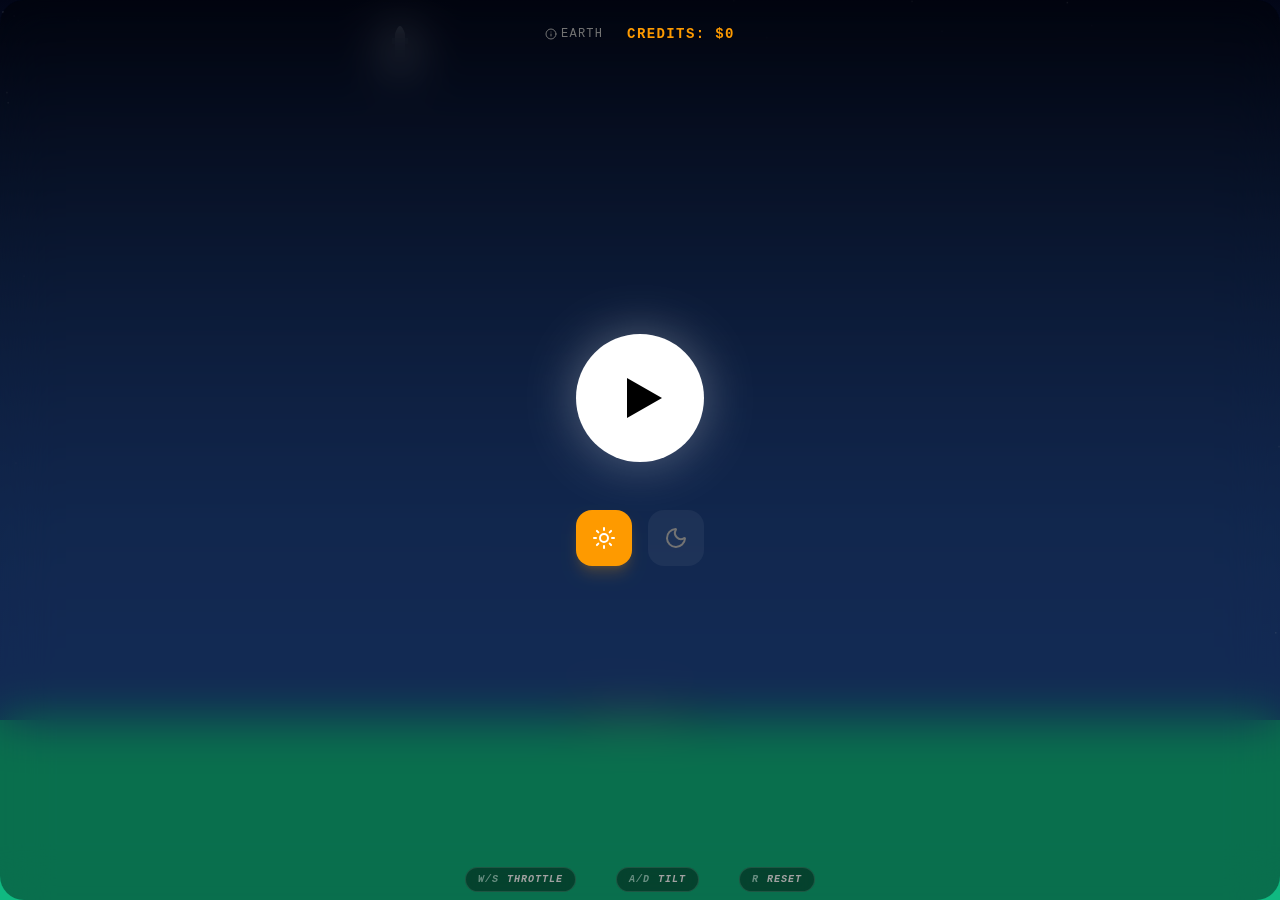
<file: game/index.html>
<!doctype html>
<html lang="en">
  <head>
    <meta charset="UTF-8" />
    <meta name="viewport" content="width=device-width, initial-scale=1.0" />
    <title>Rashikian</title>
    <script type="module" crossorigin src="./assets/index-DFyvj97o.js"></script>
    <link rel="stylesheet" crossorigin href="./assets/index-0phTpthB.css">
  </head>
  <body>
    <div id="root"></div>
  </body>
</html>
</file>
<file: game/assets/index-0phTpthB.css>
/*! tailwindcss v4.2.4 | MIT License | https://tailwindcss.com */@layer properties{@supports (((-webkit-hyphens:none)) and (not (margin-trim:inline))) or ((-moz-orient:inline) and (not (color:rgb(from red r g b)))){*,:before,:after,::backdrop{--tw-border-style:solid;--tw-gradient-position:initial;--tw-gradient-from:#0000;--tw-gradient-via:#0000;--tw-gradient-to:#0000;--tw-gradient-stops:initial;--tw-gradient-via-stops:initial;--tw-gradient-from-position:0%;--tw-gradient-via-position:50%;--tw-gradient-to-position:100%;--tw-leading:initial;--tw-font-weight:initial;--tw-tracking:initial;--tw-shadow:0 0 #0000;--tw-shadow-color:initial;--tw-shadow-alpha:100%;--tw-inset-shadow:0 0 #0000;--tw-inset-shadow-color:initial;--tw-inset-shadow-alpha:100%;--tw-ring-color:initial;--tw-ring-shadow:0 0 #0000;--tw-inset-ring-color:initial;--tw-inset-ring-shadow:0 0 #0000;--tw-ring-inset:initial;--tw-ring-offset-width:0px;--tw-ring-offset-color:#fff;--tw-ring-offset-shadow:0 0 #0000;--tw-backdrop-blur:initial;--tw-backdrop-brightness:initial;--tw-backdrop-contrast:initial;--tw-backdrop-grayscale:initial;--tw-backdrop-hue-rotate:initial;--tw-backdrop-invert:initial;--tw-backdrop-opacity:initial;--tw-backdrop-saturate:initial;--tw-backdrop-sepia:initial;--tw-duration:initial;--tw-scale-x:1;--tw-scale-y:1;--tw-scale-z:1}}}@layer theme{:root,:host{--font-sans:ui-sans-serif, system-ui, sans-serif, "Apple Color Emoji", "Segoe UI Emoji", "Segoe UI Symbol", "Noto Color Emoji";--font-mono:ui-monospace, SFMono-Regular, Menlo, Monaco, Consolas, "Liberation Mono", "Courier New", monospace;--color-red-400:oklch(70.4% .191 22.216);--color-red-500:oklch(63.7% .237 25.331);--color-red-600:oklch(57.7% .245 27.325);--color-amber-400:oklch(82.8% .189 84.429);--color-amber-500:oklch(76.9% .188 70.08);--color-green-400:oklch(79.2% .209 151.711);--color-blue-400:oklch(70.7% .165 254.624);--color-blue-500:oklch(62.3% .214 259.815);--color-blue-600:oklch(54.6% .245 262.881);--color-indigo-600:oklch(51.1% .262 276.966);--color-neutral-400:oklch(70.8% 0 0);--color-neutral-500:oklch(55.6% 0 0);--color-black:#000;--color-white:#fff;--spacing:.25rem;--text-xs:.75rem;--text-xs--line-height:calc(1 / .75);--text-sm:.875rem;--text-sm--line-height:calc(1.25 / .875);--text-lg:1.125rem;--text-lg--line-height:calc(1.75 / 1.125);--text-xl:1.25rem;--text-xl--line-height:calc(1.75 / 1.25);--font-weight-bold:700;--font-weight-black:900;--tracking-widest:.1em;--radius-xl:.75rem;--radius-2xl:1rem;--radius-3xl:1.5rem;--blur-md:12px;--blur-xl:24px;--default-transition-duration:.15s;--default-transition-timing-function:cubic-bezier(.4, 0, .2, 1);--default-font-family:var(--font-sans);--default-mono-font-family:var(--font-mono)}}@layer base{*,:after,:before,::backdrop{box-sizing:border-box;border:0 solid;margin:0;padding:0}::file-selector-button{box-sizing:border-box;border:0 solid;margin:0;padding:0}html,:host{-webkit-text-size-adjust:100%;-moz-tab-size:4;tab-size:4;line-height:1.5;font-family:var(--default-font-family,ui-sans-serif, system-ui, sans-serif, "Apple Color Emoji", "Segoe UI Emoji", "Segoe UI Symbol", "Noto Color Emoji");font-feature-settings:var(--default-font-feature-settings,normal);font-variation-settings:var(--default-font-variation-settings,normal);-webkit-tap-highlight-color:transparent}hr{height:0;color:inherit;border-top-width:1px}abbr:where([title]){-webkit-text-decoration:underline dotted;text-decoration:underline dotted}h1,h2,h3,h4,h5,h6{font-size:inherit;font-weight:inherit}a{color:inherit;-webkit-text-decoration:inherit;text-decoration:inherit}b,strong{font-weight:bolder}code,kbd,samp,pre{font-family:var(--default-mono-font-family,ui-monospace, SFMono-Regular, Menlo, Monaco, Consolas, "Liberation Mono", "Courier New", monospace);font-feature-settings:var(--default-mono-font-feature-settings,normal);font-variation-settings:var(--default-mono-font-variation-settings,normal);font-size:1em}small{font-size:80%}sub,sup{vertical-align:baseline;font-size:75%;line-height:0;position:relative}sub{bottom:-.25em}sup{top:-.5em}table{text-indent:0;border-color:inherit;border-collapse:collapse}:-moz-focusring{outline:auto}progress{vertical-align:baseline}summary{display:list-item}ol,ul,menu{list-style:none}img,svg,video,canvas,audio,iframe,embed,object{vertical-align:middle;display:block}img,video{max-width:100%;height:auto}button,input,select,optgroup,textarea{font:inherit;font-feature-settings:inherit;font-variation-settings:inherit;letter-spacing:inherit;color:inherit;opacity:1;background-color:#0000;border-radius:0}::file-selector-button{font:inherit;font-feature-settings:inherit;font-variation-settings:inherit;letter-spacing:inherit;color:inherit;opacity:1;background-color:#0000;border-radius:0}:where(select:is([multiple],[size])) optgroup{font-weight:bolder}:where(select:is([multiple],[size])) optgroup option{padding-inline-start:20px}::file-selector-button{margin-inline-end:4px}::placeholder{opacity:1}@supports (not ((-webkit-appearance:-apple-pay-button))) or (contain-intrinsic-size:1px){::placeholder{color:currentColor}@supports (color:color-mix(in lab,red,red)){::placeholder{color:color-mix(in oklab,currentcolor 50%,transparent)}}}textarea{resize:vertical}::-webkit-search-decoration{-webkit-appearance:none}::-webkit-date-and-time-value{min-height:1lh;text-align:inherit}::-webkit-datetime-edit{display:inline-flex}::-webkit-datetime-edit-fields-wrapper{padding:0}::-webkit-datetime-edit{padding-block:0}::-webkit-datetime-edit-year-field{padding-block:0}::-webkit-datetime-edit-month-field{padding-block:0}::-webkit-datetime-edit-day-field{padding-block:0}::-webkit-datetime-edit-hour-field{padding-block:0}::-webkit-datetime-edit-minute-field{padding-block:0}::-webkit-datetime-edit-second-field{padding-block:0}::-webkit-datetime-edit-millisecond-field{padding-block:0}::-webkit-datetime-edit-meridiem-field{padding-block:0}::-webkit-calendar-picker-indicator{line-height:1}:-moz-ui-invalid{box-shadow:none}button,input:where([type=button],[type=reset],[type=submit]){-webkit-appearance:button;-moz-appearance:button;appearance:button}::file-selector-button{-webkit-appearance:button;-moz-appearance:button;appearance:button}::-webkit-inner-spin-button{height:auto}::-webkit-outer-spin-button{height:auto}[hidden]:where(:not([hidden=until-found])){display:none!important}html,body,#root{inset:calc(var(--spacing) * 0);overscroll-behavior:none;touch-action:none;-webkit-overflow-scrolling:none;height:100%;position:fixed;overflow:hidden}}@layer components;@layer utilities{.pointer-events-auto{pointer-events:auto}.pointer-events-none{pointer-events:none}.absolute{position:absolute}.relative{position:relative}.sticky{position:sticky}.inset-0{inset:calc(var(--spacing) * 0)}.top-3{top:calc(var(--spacing) * 3)}.top-6{top:calc(var(--spacing) * 6)}.right-0{right:calc(var(--spacing) * 0)}.right-3{right:calc(var(--spacing) * 3)}.bottom-0{bottom:calc(var(--spacing) * 0)}.bottom-2{bottom:calc(var(--spacing) * 2)}.bottom-44{bottom:calc(var(--spacing) * 44)}.left-0{left:calc(var(--spacing) * 0)}.left-3{left:calc(var(--spacing) * 3)}.z-10{z-index:10}.mt-1{margin-top:calc(var(--spacing) * 1)}.mt-12{margin-top:calc(var(--spacing) * 12)}.mb-2{margin-bottom:calc(var(--spacing) * 2)}.mb-8{margin-bottom:calc(var(--spacing) * 8)}.ml-2{margin-left:calc(var(--spacing) * 2)}.flex{display:flex}.h-0{height:calc(var(--spacing) * 0)}.h-2{height:calc(var(--spacing) * 2)}.h-3{height:calc(var(--spacing) * 3)}.h-4{height:calc(var(--spacing) * 4)}.h-5{height:calc(var(--spacing) * 5)}.h-6{height:calc(var(--spacing) * 6)}.h-12{height:calc(var(--spacing) * 12)}.h-32{height:calc(var(--spacing) * 32)}.h-full{height:100%}.h-screen{height:100vh}.w-0{width:calc(var(--spacing) * 0)}.w-3{width:calc(var(--spacing) * 3)}.w-4{width:calc(var(--spacing) * 4)}.w-5{width:calc(var(--spacing) * 5)}.w-6{width:calc(var(--spacing) * 6)}.w-10{width:calc(var(--spacing) * 10)}.w-12{width:calc(var(--spacing) * 12)}.w-32{width:calc(var(--spacing) * 32)}.w-screen{width:100vw}.origin-bottom-left{transform-origin:0 100%}.origin-bottom-right{transform-origin:100% 100%}.origin-top-left{transform-origin:0 0}.origin-top-right{transform-origin:100% 0}.scale-\[0\.8\]{scale:.8}.scale-\[0\.65\]{scale:.65}.cursor-pointer{cursor:pointer}.touch-none{touch-action:none}.flex-col{flex-direction:column}.flex-wrap{flex-wrap:wrap}.items-center{align-items:center}.items-end{align-items:flex-end}.items-start{align-items:flex-start}.justify-between{justify-content:space-between}.justify-center{justify-content:center}.gap-1{gap:calc(var(--spacing) * 1)}.gap-2{gap:calc(var(--spacing) * 2)}.gap-3{gap:calc(var(--spacing) * 3)}.gap-4{gap:calc(var(--spacing) * 4)}.gap-6{gap:calc(var(--spacing) * 6)}.overflow-hidden{overflow:hidden}.rounded-2xl{border-radius:var(--radius-2xl)}.rounded-3xl{border-radius:var(--radius-3xl)}.rounded-full{border-radius:3.40282e38px}.rounded-xl{border-radius:var(--radius-xl)}.border{border-style:var(--tw-border-style);border-width:1px}.border-t-\[20px\]{border-top-style:var(--tw-border-style);border-top-width:20px}.border-b-\[20px\]{border-bottom-style:var(--tw-border-style);border-bottom-width:20px}.border-l-\[35px\]{border-left-style:var(--tw-border-style);border-left-width:35px}.border-white\/5{border-color:#ffffff0d}@supports (color:color-mix(in lab,red,red)){.border-white\/5{border-color:color-mix(in oklab,var(--color-white) 5%,transparent)}}.border-white\/10{border-color:#ffffff1a}@supports (color:color-mix(in lab,red,red)){.border-white\/10{border-color:color-mix(in oklab,var(--color-white) 10%,transparent)}}.border-t-transparent{border-top-color:#0000}.border-b-transparent{border-bottom-color:#0000}.border-l-black{border-left-color:var(--color-black)}.bg-\[\#020617\]{background-color:#020617}.bg-amber-500{background-color:var(--color-amber-500)}.bg-black\/40{background-color:#0006}@supports (color:color-mix(in lab,red,red)){.bg-black\/40{background-color:color-mix(in oklab,var(--color-black) 40%,transparent)}}.bg-blue-500{background-color:var(--color-blue-500)}.bg-blue-600{background-color:var(--color-blue-600)}.bg-indigo-600{background-color:var(--color-indigo-600)}.bg-red-500{background-color:var(--color-red-500)}.bg-white{background-color:var(--color-white)}.bg-white\/5{background-color:#ffffff0d}@supports (color:color-mix(in lab,red,red)){.bg-white\/5{background-color:color-mix(in oklab,var(--color-white) 5%,transparent)}}.bg-white\/10{background-color:#ffffff1a}@supports (color:color-mix(in lab,red,red)){.bg-white\/10{background-color:color-mix(in oklab,var(--color-white) 10%,transparent)}}.bg-gradient-to-t{--tw-gradient-position:to top in oklab;background-image:linear-gradient(var(--tw-gradient-stops))}.from-blue-600{--tw-gradient-from:var(--color-blue-600);--tw-gradient-stops:var(--tw-gradient-via-stops,var(--tw-gradient-position), var(--tw-gradient-from) var(--tw-gradient-from-position), var(--tw-gradient-to) var(--tw-gradient-to-position))}.to-blue-400{--tw-gradient-to:var(--color-blue-400);--tw-gradient-stops:var(--tw-gradient-via-stops,var(--tw-gradient-position), var(--tw-gradient-from) var(--tw-gradient-from-position), var(--tw-gradient-to) var(--tw-gradient-to-position))}.p-2{padding:calc(var(--spacing) * 2)}.p-3{padding:calc(var(--spacing) * 3)}.p-4{padding:calc(var(--spacing) * 4)}.p-12{padding:calc(var(--spacing) * 12)}.px-1{padding-inline:calc(var(--spacing) * 1)}.px-3{padding-inline:calc(var(--spacing) * 3)}.px-4{padding-inline:calc(var(--spacing) * 4)}.py-1{padding-block:calc(var(--spacing) * 1)}.py-2{padding-block:calc(var(--spacing) * 2)}.pb-1{padding-bottom:calc(var(--spacing) * 1)}.text-center{text-align:center}.font-mono{font-family:var(--font-mono)}.font-sans{font-family:var(--font-sans)}.text-lg{font-size:var(--text-lg);line-height:var(--tw-leading,var(--text-lg--line-height))}.text-sm{font-size:var(--text-sm);line-height:var(--tw-leading,var(--text-sm--line-height))}.text-xl{font-size:var(--text-xl);line-height:var(--tw-leading,var(--text-xl--line-height))}.text-xs{font-size:var(--text-xs);line-height:var(--tw-leading,var(--text-xs--line-height))}.text-\[6px\]{font-size:6px}.text-\[8px\]{font-size:8px}.text-\[10px\]{font-size:10px}.leading-none{--tw-leading:1;line-height:1}.font-black{--tw-font-weight:var(--font-weight-black);font-weight:var(--font-weight-black)}.font-bold{--tw-font-weight:var(--font-weight-bold);font-weight:var(--font-weight-bold)}.tracking-widest{--tw-tracking:var(--tracking-widest);letter-spacing:var(--tracking-widest)}.text-amber-400{color:var(--color-amber-400)}.text-amber-500{color:var(--color-amber-500)}.text-blue-400{color:var(--color-blue-400)}.text-green-400{color:var(--color-green-400)}.text-neutral-400{color:var(--color-neutral-400)}.text-neutral-500{color:var(--color-neutral-500)}.text-red-400{color:var(--color-red-400)}.text-red-500{color:var(--color-red-500)}.text-red-600{color:var(--color-red-600)}.text-white{color:var(--color-white)}.text-white\/40{color:#fff6}@supports (color:color-mix(in lab,red,red)){.text-white\/40{color:color-mix(in oklab,var(--color-white) 40%,transparent)}}.uppercase{text-transform:uppercase}.italic{font-style:italic}.opacity-0{opacity:0}.opacity-50{opacity:.5}.opacity-100{opacity:1}.shadow-\[0_0_10px_rgba\(59\,130\,246\,0\.5\)\]{--tw-shadow:0 0 10px var(--tw-shadow-color,#3b82f680);box-shadow:var(--tw-inset-shadow),var(--tw-inset-ring-shadow),var(--tw-ring-offset-shadow),var(--tw-ring-shadow),var(--tw-shadow)}.shadow-\[0_0_10px_rgba\(239\,68\,68\,0\.5\)\]{--tw-shadow:0 0 10px var(--tw-shadow-color,#ef444480);box-shadow:var(--tw-inset-shadow),var(--tw-inset-ring-shadow),var(--tw-ring-offset-shadow),var(--tw-ring-shadow),var(--tw-shadow)}.shadow-\[0_0_15px_rgba\(59\,130\,246\,0\.5\)\]{--tw-shadow:0 0 15px var(--tw-shadow-color,#3b82f680);box-shadow:var(--tw-inset-shadow),var(--tw-inset-ring-shadow),var(--tw-ring-offset-shadow),var(--tw-ring-shadow),var(--tw-shadow)}.shadow-\[0_0_50px_rgba\(255\,255\,255\,0\.3\)\]{--tw-shadow:0 0 50px var(--tw-shadow-color,#ffffff4d);box-shadow:var(--tw-inset-shadow),var(--tw-inset-ring-shadow),var(--tw-ring-offset-shadow),var(--tw-ring-shadow),var(--tw-shadow)}.shadow-lg{--tw-shadow:0 10px 15px -3px var(--tw-shadow-color,#0000001a), 0 4px 6px -4px var(--tw-shadow-color,#0000001a);box-shadow:var(--tw-inset-shadow),var(--tw-inset-ring-shadow),var(--tw-ring-offset-shadow),var(--tw-ring-shadow),var(--tw-shadow)}.shadow-xl{--tw-shadow:0 20px 25px -5px var(--tw-shadow-color,#0000001a), 0 8px 10px -6px var(--tw-shadow-color,#0000001a);box-shadow:var(--tw-inset-shadow),var(--tw-inset-ring-shadow),var(--tw-ring-offset-shadow),var(--tw-ring-shadow),var(--tw-shadow)}.shadow-amber-500\/20{--tw-shadow-color:#f99c0033}@supports (color:color-mix(in lab,red,red)){.shadow-amber-500\/20{--tw-shadow-color:color-mix(in oklab, color-mix(in oklab, var(--color-amber-500) 20%, transparent) var(--tw-shadow-alpha), transparent)}}.shadow-blue-600\/20{--tw-shadow-color:#155dfc33}@supports (color:color-mix(in lab,red,red)){.shadow-blue-600\/20{--tw-shadow-color:color-mix(in oklab, color-mix(in oklab, var(--color-blue-600) 20%, transparent) var(--tw-shadow-alpha), transparent)}}.shadow-indigo-600\/20{--tw-shadow-color:#4f39f633}@supports (color:color-mix(in lab,red,red)){.shadow-indigo-600\/20{--tw-shadow-color:color-mix(in oklab, color-mix(in oklab, var(--color-indigo-600) 20%, transparent) var(--tw-shadow-alpha), transparent)}}.backdrop-blur-md{--tw-backdrop-blur:blur(var(--blur-md));-webkit-backdrop-filter:var(--tw-backdrop-blur,) var(--tw-backdrop-brightness,) var(--tw-backdrop-contrast,) var(--tw-backdrop-grayscale,) var(--tw-backdrop-hue-rotate,) var(--tw-backdrop-invert,) var(--tw-backdrop-opacity,) var(--tw-backdrop-saturate,) var(--tw-backdrop-sepia,);backdrop-filter:var(--tw-backdrop-blur,) var(--tw-backdrop-brightness,) var(--tw-backdrop-contrast,) var(--tw-backdrop-grayscale,) var(--tw-backdrop-hue-rotate,) var(--tw-backdrop-invert,) var(--tw-backdrop-opacity,) var(--tw-backdrop-saturate,) var(--tw-backdrop-sepia,)}.backdrop-blur-xl{--tw-backdrop-blur:blur(var(--blur-xl));-webkit-backdrop-filter:var(--tw-backdrop-blur,) var(--tw-backdrop-brightness,) var(--tw-backdrop-contrast,) var(--tw-backdrop-grayscale,) var(--tw-backdrop-hue-rotate,) var(--tw-backdrop-invert,) var(--tw-backdrop-opacity,) var(--tw-backdrop-saturate,) var(--tw-backdrop-sepia,);backdrop-filter:var(--tw-backdrop-blur,) var(--tw-backdrop-brightness,) var(--tw-backdrop-contrast,) var(--tw-backdrop-grayscale,) var(--tw-backdrop-hue-rotate,) var(--tw-backdrop-invert,) var(--tw-backdrop-opacity,) var(--tw-backdrop-saturate,) var(--tw-backdrop-sepia,)}.transition-all{transition-property:all;transition-timing-function:var(--tw-ease,var(--default-transition-timing-function));transition-duration:var(--tw-duration,var(--default-transition-duration))}.transition-colors{transition-property:color,background-color,border-color,outline-color,text-decoration-color,fill,stroke,--tw-gradient-from,--tw-gradient-via,--tw-gradient-to;transition-timing-function:var(--tw-ease,var(--default-transition-timing-function));transition-duration:var(--tw-duration,var(--default-transition-duration))}.transition-opacity{transition-property:opacity;transition-timing-function:var(--tw-ease,var(--default-transition-timing-function));transition-duration:var(--tw-duration,var(--default-transition-duration))}.transition-transform{transition-property:transform,translate,scale,rotate;transition-timing-function:var(--tw-ease,var(--default-transition-timing-function));transition-duration:var(--tw-duration,var(--default-transition-duration))}.duration-500{--tw-duration:.5s;transition-duration:.5s}.select-none{-webkit-user-select:none;user-select:none}.selection\:bg-white\/20 ::selection{background-color:#fff3}@supports (color:color-mix(in lab,red,red)){.selection\:bg-white\/20 ::selection{background-color:color-mix(in oklab,var(--color-white) 20%,transparent)}}.selection\:bg-white\/20::selection{background-color:#fff3}@supports (color:color-mix(in lab,red,red)){.selection\:bg-white\/20::selection{background-color:color-mix(in oklab,var(--color-white) 20%,transparent)}}@media(hover:hover){.hover\:scale-110:hover{--tw-scale-x:110%;--tw-scale-y:110%;--tw-scale-z:110%;scale:var(--tw-scale-x) var(--tw-scale-y)}.hover\:bg-white\/10:hover{background-color:#ffffff1a}@supports (color:color-mix(in lab,red,red)){.hover\:bg-white\/10:hover{background-color:color-mix(in oklab,var(--color-white) 10%,transparent)}}.hover\:bg-white\/20:hover{background-color:#fff3}@supports (color:color-mix(in lab,red,red)){.hover\:bg-white\/20:hover{background-color:color-mix(in oklab,var(--color-white) 20%,transparent)}}}.active\:scale-90:active{--tw-scale-x:90%;--tw-scale-y:90%;--tw-scale-z:90%;scale:var(--tw-scale-x) var(--tw-scale-y)}.active\:scale-95:active{--tw-scale-x:95%;--tw-scale-y:95%;--tw-scale-z:95%;scale:var(--tw-scale-x) var(--tw-scale-y)}@media(min-width:48rem){.md\:top-6{top:calc(var(--spacing) * 6)}.md\:right-6{right:calc(var(--spacing) * 6)}.md\:bottom-16{bottom:calc(var(--spacing) * 16)}.md\:left-6{left:calc(var(--spacing) * 6)}.md\:mt-1\.5{margin-top:calc(var(--spacing) * 1.5)}.md\:mb-3{margin-bottom:calc(var(--spacing) * 3)}.md\:h-2\.5{height:calc(var(--spacing) * 2.5)}.md\:h-5{height:calc(var(--spacing) * 5)}.md\:h-6{height:calc(var(--spacing) * 6)}.md\:h-40{height:calc(var(--spacing) * 40)}.md\:w-5{width:calc(var(--spacing) * 5)}.md\:w-6{width:calc(var(--spacing) * 6)}.md\:w-10{width:calc(var(--spacing) * 10)}.md\:w-16{width:calc(var(--spacing) * 16)}.md\:w-40{width:calc(var(--spacing) * 40)}.md\:scale-100{--tw-scale-x:100%;--tw-scale-y:100%;--tw-scale-z:100%;scale:var(--tw-scale-x) var(--tw-scale-y)}.md\:gap-3{gap:calc(var(--spacing) * 3)}.md\:gap-4{gap:calc(var(--spacing) * 4)}.md\:gap-10{gap:calc(var(--spacing) * 10)}.md\:p-3{padding:calc(var(--spacing) * 3)}.md\:p-5{padding:calc(var(--spacing) * 5)}.md\:px-5{padding-inline:calc(var(--spacing) * 5)}.md\:py-3{padding-block:calc(var(--spacing) * 3)}.md\:text-lg{font-size:var(--text-lg);line-height:var(--tw-leading,var(--text-lg--line-height))}.md\:text-sm{font-size:var(--text-sm);line-height:var(--tw-leading,var(--text-sm--line-height))}.md\:text-xl{font-size:var(--text-xl);line-height:var(--tw-leading,var(--text-xl--line-height))}.md\:text-xs{font-size:var(--text-xs);line-height:var(--tw-leading,var(--text-xs--line-height))}.md\:text-\[10px\]{font-size:10px}.md\:opacity-100{opacity:1}}}@property --tw-border-style{syntax:"*";inherits:false;initial-value:solid}@property --tw-gradient-position{syntax:"*";inherits:false}@property --tw-gradient-from{syntax:"<color>";inherits:false;initial-value:#0000}@property --tw-gradient-via{syntax:"<color>";inherits:false;initial-value:#0000}@property --tw-gradient-to{syntax:"<color>";inherits:false;initial-value:#0000}@property --tw-gradient-stops{syntax:"*";inherits:false}@property --tw-gradient-via-stops{syntax:"*";inherits:false}@property --tw-gradient-from-position{syntax:"<length-percentage>";inherits:false;initial-value:0%}@property --tw-gradient-via-position{syntax:"<length-percentage>";inherits:false;initial-value:50%}@property --tw-gradient-to-position{syntax:"<length-percentage>";inherits:false;initial-value:100%}@property --tw-leading{syntax:"*";inherits:false}@property --tw-font-weight{syntax:"*";inherits:false}@property --tw-tracking{syntax:"*";inherits:false}@property --tw-shadow{syntax:"*";inherits:false;initial-value:0 0 #0000}@property --tw-shadow-color{syntax:"*";inherits:false}@property --tw-shadow-alpha{syntax:"<percentage>";inherits:false;initial-value:100%}@property --tw-inset-shadow{syntax:"*";inherits:false;initial-value:0 0 #0000}@property --tw-inset-shadow-color{syntax:"*";inherits:false}@property --tw-inset-shadow-alpha{syntax:"<percentage>";inherits:false;initial-value:100%}@property --tw-ring-color{syntax:"*";inherits:false}@property --tw-ring-shadow{syntax:"*";inherits:false;initial-value:0 0 #0000}@property --tw-inset-ring-color{syntax:"*";inherits:false}@property --tw-inset-ring-shadow{syntax:"*";inherits:false;initial-value:0 0 #0000}@property --tw-ring-inset{syntax:"*";inherits:false}@property --tw-ring-offset-width{syntax:"<length>";inherits:false;initial-value:0}@property --tw-ring-offset-color{syntax:"*";inherits:false;initial-value:#fff}@property --tw-ring-offset-shadow{syntax:"*";inherits:false;initial-value:0 0 #0000}@property --tw-backdrop-blur{syntax:"*";inherits:false}@property --tw-backdrop-brightness{syntax:"*";inherits:false}@property --tw-backdrop-contrast{syntax:"*";inherits:false}@property --tw-backdrop-grayscale{syntax:"*";inherits:false}@property --tw-backdrop-hue-rotate{syntax:"*";inherits:false}@property --tw-backdrop-invert{syntax:"*";inherits:false}@property --tw-backdrop-opacity{syntax:"*";inherits:false}@property --tw-backdrop-saturate{syntax:"*";inherits:false}@property --tw-backdrop-sepia{syntax:"*";inherits:false}@property --tw-duration{syntax:"*";inherits:false}@property --tw-scale-x{syntax:"*";inherits:false;initial-value:1}@property --tw-scale-y{syntax:"*";inherits:false;initial-value:1}@property --tw-scale-z{syntax:"*";inherits:false;initial-value:1}
</file>
